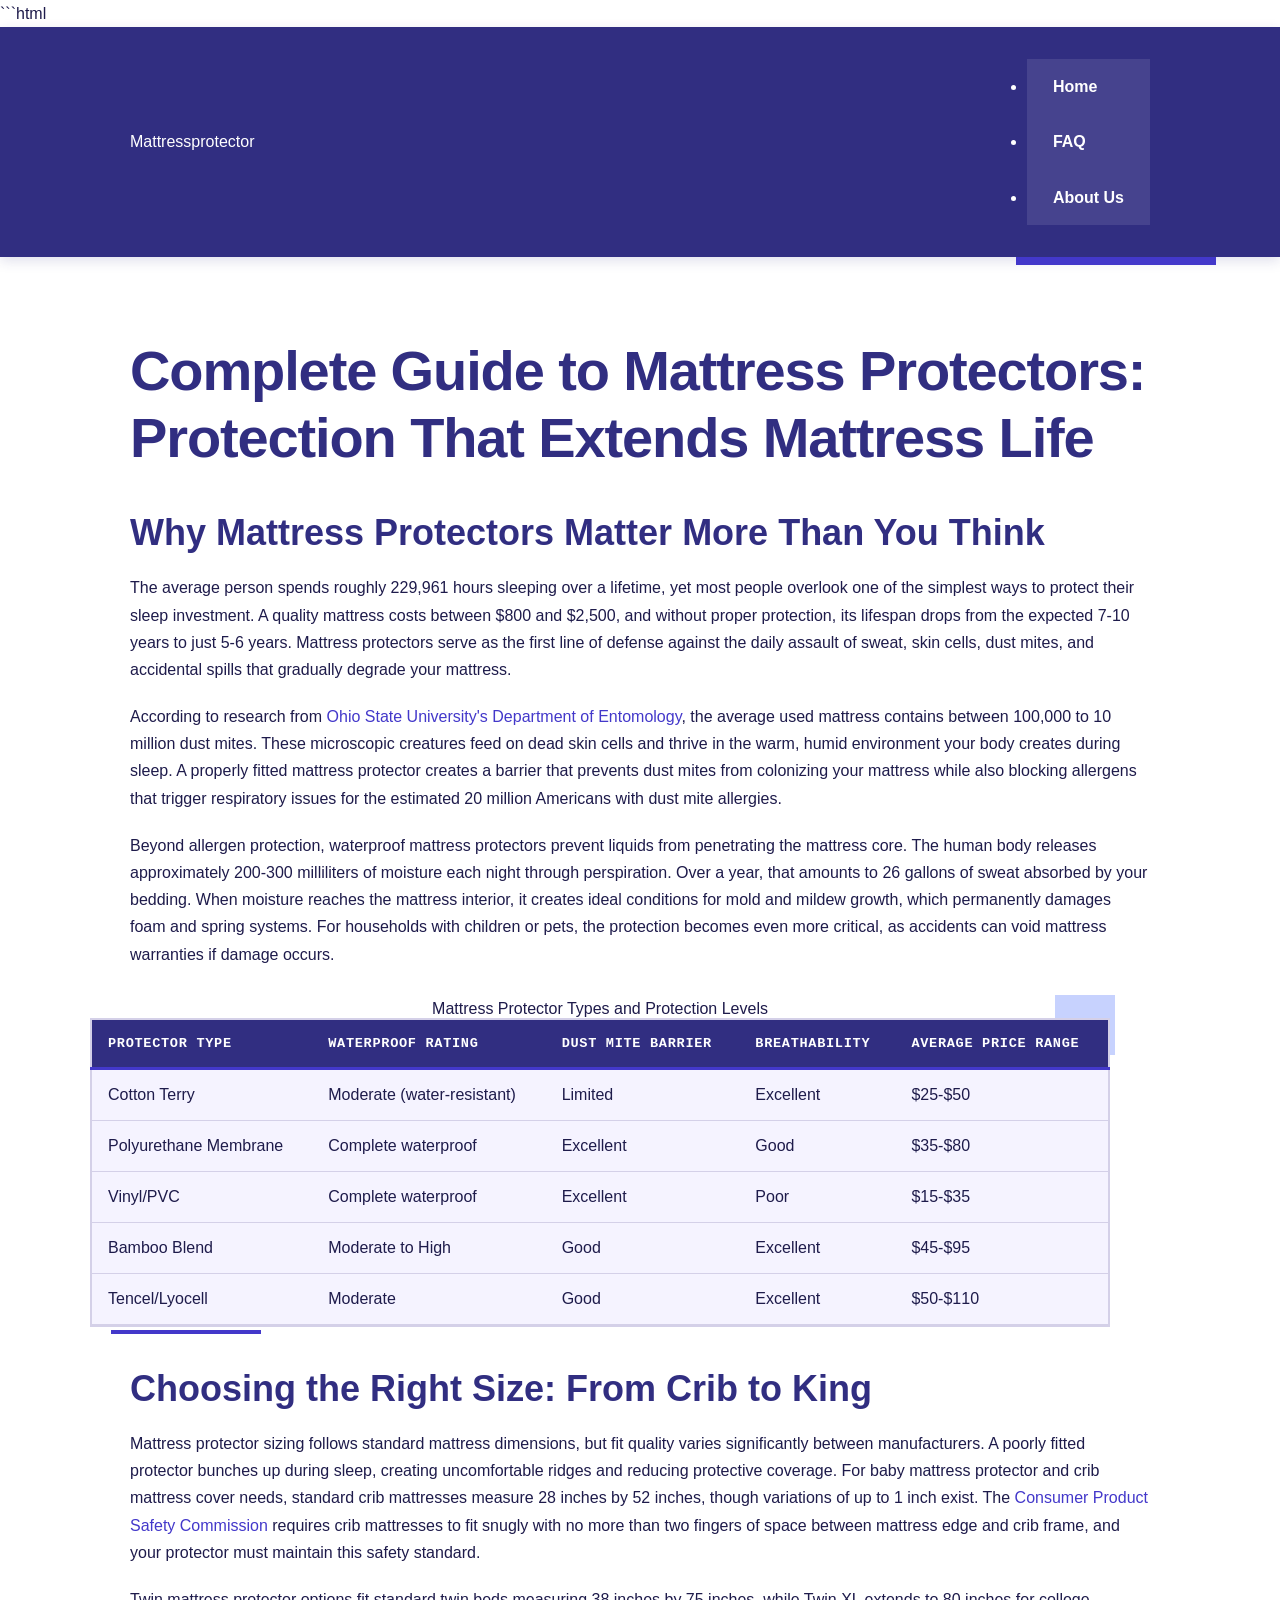
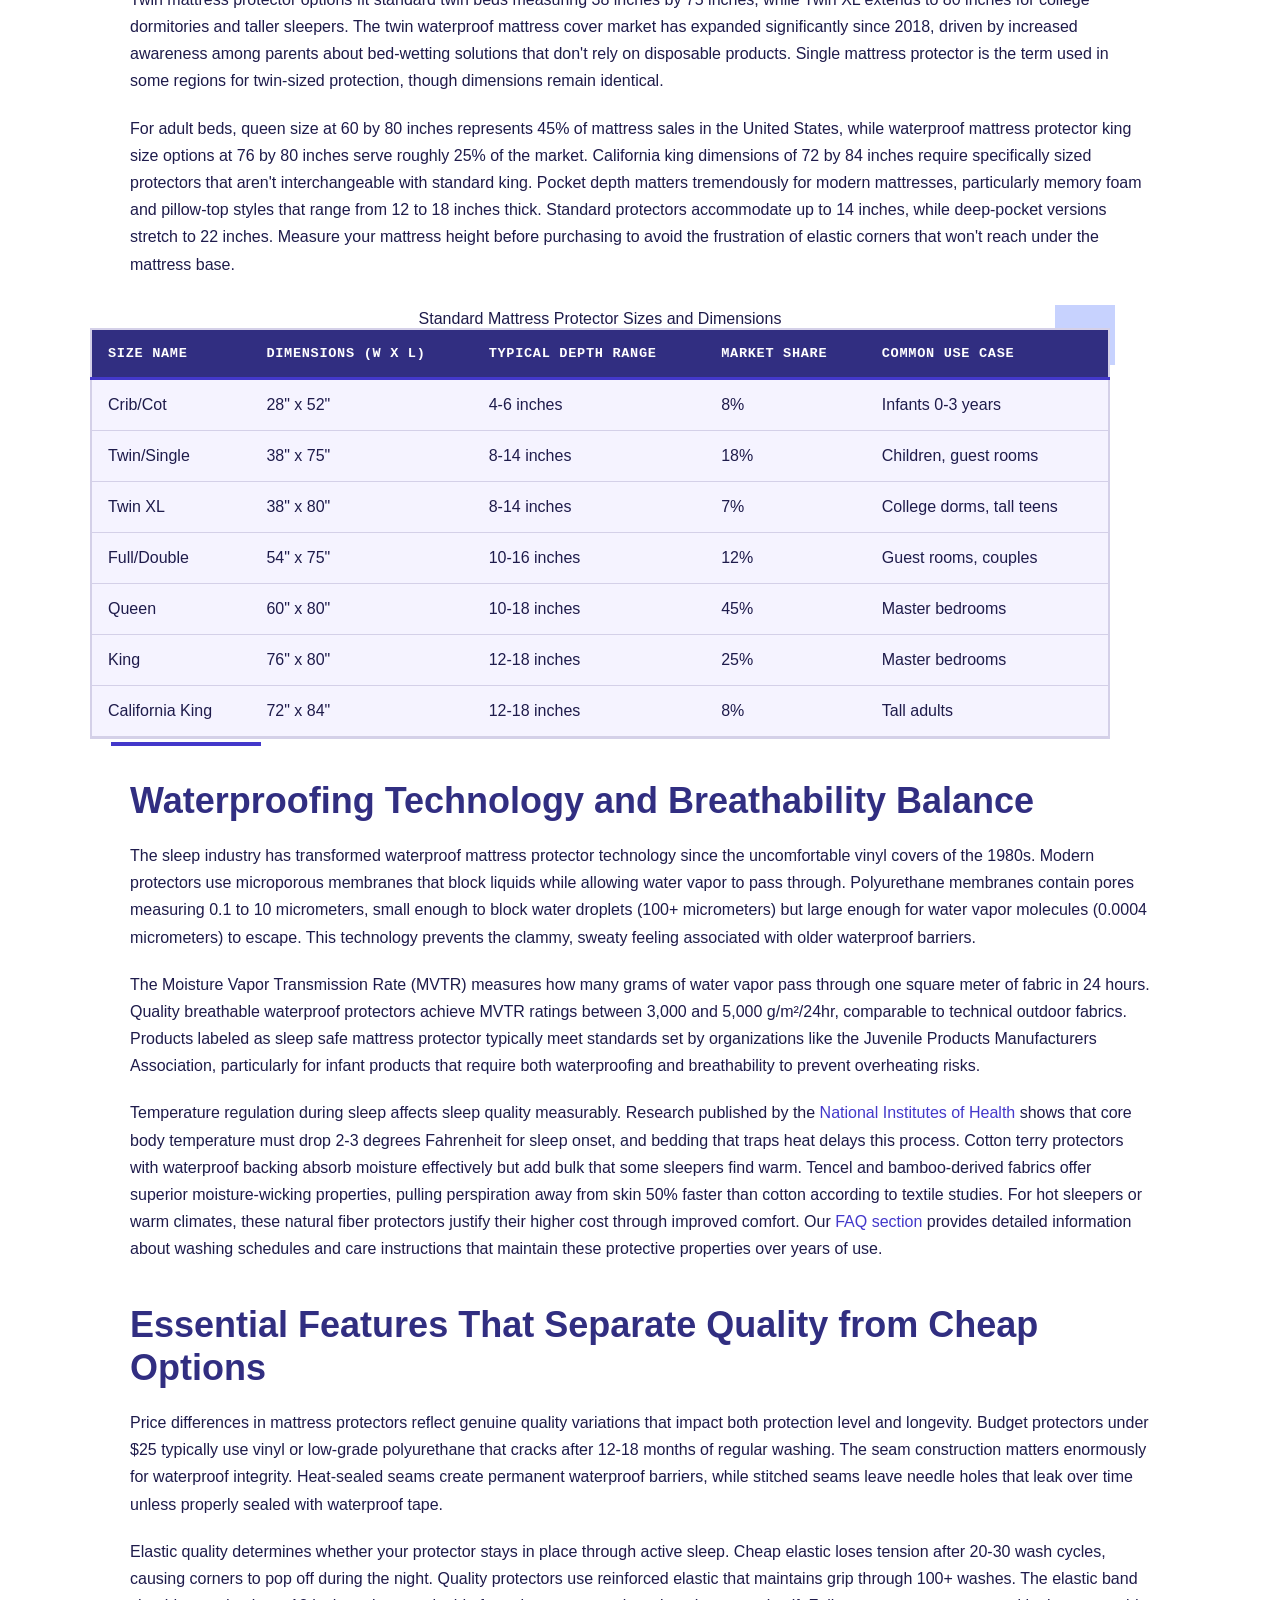
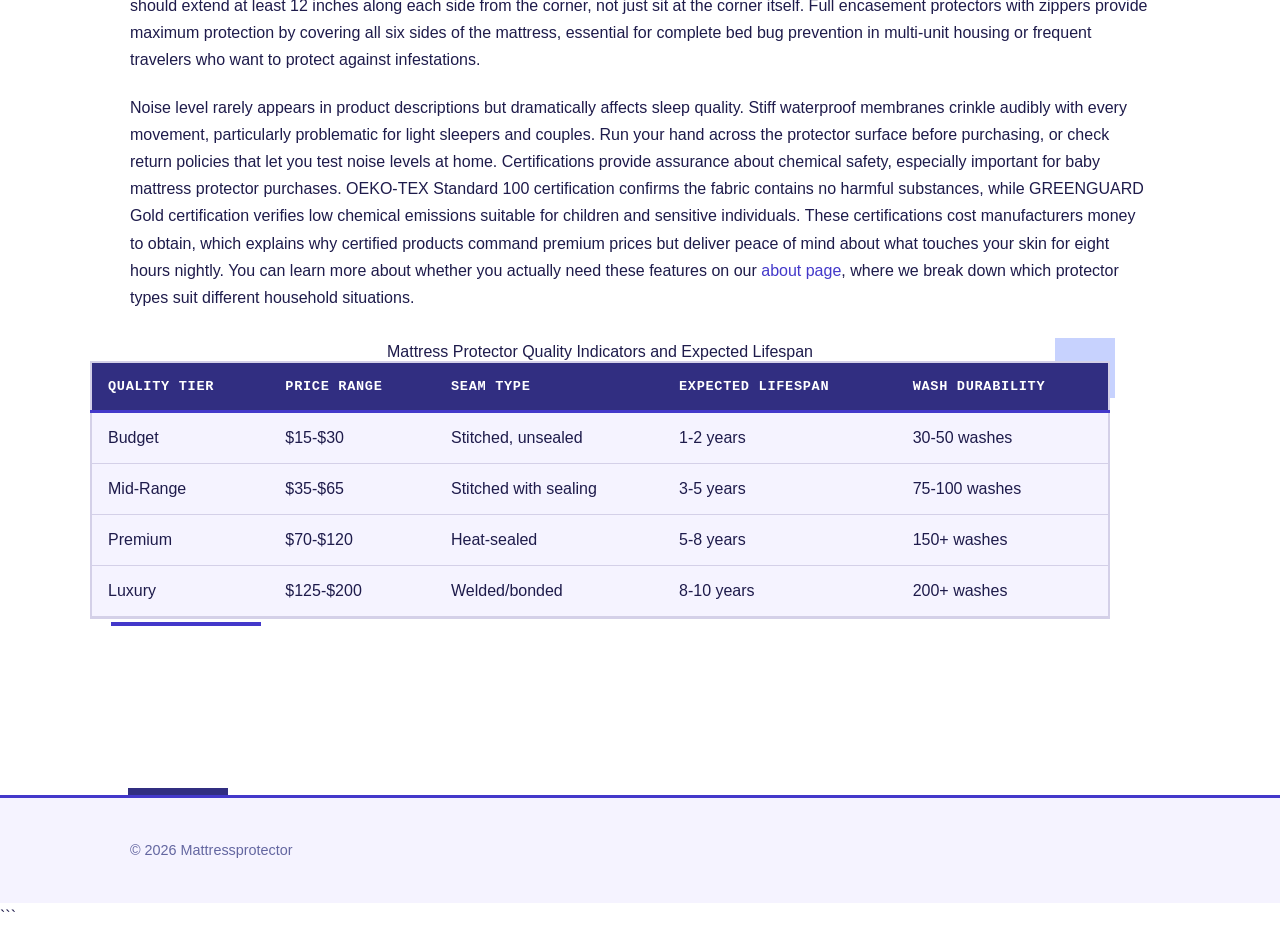
<file: index.html>
```html
<!DOCTYPE html>
<html lang="en-US">
<head><script>if(location.hostname==="mattressprotector-xyz.pages.dev"){location.replace("https://mattressprotector.xyz"+location.pathname+location.search)}</script>
<meta charset="UTF-8">
<meta name="viewport" content="width=device-width, initial-scale=1.0">
<title>Mattress Protector Guide | Waterproof & Hygienic Bedding</title>
<meta name="description" content="Expert guidance on choosing the right mattress protector for your bed. Compare waterproof options, sizes from crib to king, and learn proper care.">
<link rel="canonical" href="https://mattressprotector.xyz/">
<link rel="stylesheet" href="style.css">
<meta property="og:title" content="Mattress Protector Guide | Waterproof & Hygienic Bedding">
<meta property="og:description" content="Expert guidance on choosing the right mattress protector for your bed. Compare waterproof options, sizes from crib to king, and learn proper care.">
<meta property="og:url" content="https://mattressprotector.xyz/">
<meta property="og:type" content="website">
<meta name="twitter:card" content="summary_large_image">
<meta name="twitter:title" content="Mattress Protector Guide | Waterproof & Hygienic Bedding">
<meta name="twitter:description" content="Expert guidance on choosing the right mattress protector for your bed. Compare waterproof options, sizes from crib to king, and learn proper care.">
<script type="application/ld+json">
{
  "@context": "https://schema.org",
  "@type": "Organization",
  "name": "Mattressprotector",
  "url": "https://mattressprotector.xyz"
}
</script>
</head>
<body>
<header class="site-header">
<div class="container">
<a href="/">Mattressprotector</a>
<nav class="site-nav">
<ul>
<li><a href="/" aria-current="page">Home</a></li>
<li><a href="/faq">FAQ</a></li>
<li><a href="/about-us">About Us</a></li>
</ul>
</nav>
</div>
</header>
<main class="site-main">
<div class="container">
<h1>Complete Guide to Mattress Protectors: Protection That Extends Mattress Life</h1>
<section>
<h2>Why Mattress Protectors Matter More Than You Think</h2>
<p>The average person spends roughly 229,961 hours sleeping over a lifetime, yet most people overlook one of the simplest ways to protect their sleep investment. A quality mattress costs between $800 and $2,500, and without proper protection, its lifespan drops from the expected 7-10 years to just 5-6 years. Mattress protectors serve as the first line of defense against the daily assault of sweat, skin cells, dust mites, and accidental spills that gradually degrade your mattress.</p>
<p>According to research from <a href="https://entomology.osu.edu/" rel="noopener noreferrer" target="_blank">Ohio State University's Department of Entomology</a>, the average used mattress contains between 100,000 to 10 million dust mites. These microscopic creatures feed on dead skin cells and thrive in the warm, humid environment your body creates during sleep. A properly fitted mattress protector creates a barrier that prevents dust mites from colonizing your mattress while also blocking allergens that trigger respiratory issues for the estimated 20 million Americans with dust mite allergies.</p>
<p>Beyond allergen protection, waterproof mattress protectors prevent liquids from penetrating the mattress core. The human body releases approximately 200-300 milliliters of moisture each night through perspiration. Over a year, that amounts to 26 gallons of sweat absorbed by your bedding. When moisture reaches the mattress interior, it creates ideal conditions for mold and mildew growth, which permanently damages foam and spring systems. For households with children or pets, the protection becomes even more critical, as accidents can void mattress warranties if damage occurs.</p>
<table class="card">
<caption>Mattress Protector Types and Protection Levels</caption>
<thead>
<tr>
<th>Protector Type</th>
<th>Waterproof Rating</th>
<th>Dust Mite Barrier</th>
<th>Breathability</th>
<th>Average Price Range</th>
</tr>
</thead>
<tbody>
<tr>
<td>Cotton Terry</td>
<td>Moderate (water-resistant)</td>
<td>Limited</td>
<td>Excellent</td>
<td>$25-$50</td>
</tr>
<tr>
<td>Polyurethane Membrane</td>
<td>Complete waterproof</td>
<td>Excellent</td>
<td>Good</td>
<td>$35-$80</td>
</tr>
<tr>
<td>Vinyl/PVC</td>
<td>Complete waterproof</td>
<td>Excellent</td>
<td>Poor</td>
<td>$15-$35</td>
</tr>
<tr>
<td>Bamboo Blend</td>
<td>Moderate to High</td>
<td>Good</td>
<td>Excellent</td>
<td>$45-$95</td>
</tr>
<tr>
<td>Tencel/Lyocell</td>
<td>Moderate</td>
<td>Good</td>
<td>Excellent</td>
<td>$50-$110</td>
</tr>
</tbody>
</table>
</section>
<section>
<h2>Choosing the Right Size: From Crib to King</h2>
<p>Mattress protector sizing follows standard mattress dimensions, but fit quality varies significantly between manufacturers. A poorly fitted protector bunches up during sleep, creating uncomfortable ridges and reducing protective coverage. For baby mattress protector and crib mattress cover needs, standard crib mattresses measure 28 inches by 52 inches, though variations of up to 1 inch exist. The <a href="https://www.cpsc.gov/Safety-Education/Safety-Education-Centers/cribs" rel="noopener noreferrer" target="_blank">Consumer Product Safety Commission</a> requires crib mattresses to fit snugly with no more than two fingers of space between mattress edge and crib frame, and your protector must maintain this safety standard.</p>
<p>Twin mattress protector options fit standard twin beds measuring 38 inches by 75 inches, while Twin XL extends to 80 inches for college dormitories and taller sleepers. The twin waterproof mattress cover market has expanded significantly since 2018, driven by increased awareness among parents about bed-wetting solutions that don't rely on disposable products. Single mattress protector is the term used in some regions for twin-sized protection, though dimensions remain identical.</p>
<p>For adult beds, queen size at 60 by 80 inches represents 45% of mattress sales in the United States, while waterproof mattress protector king size options at 76 by 80 inches serve roughly 25% of the market. California king dimensions of 72 by 84 inches require specifically sized protectors that aren't interchangeable with standard king. Pocket depth matters tremendously for modern mattresses, particularly memory foam and pillow-top styles that range from 12 to 18 inches thick. Standard protectors accommodate up to 14 inches, while deep-pocket versions stretch to 22 inches. Measure your mattress height before purchasing to avoid the frustration of elastic corners that won't reach under the mattress base.</p>
<table class="card">
<caption>Standard Mattress Protector Sizes and Dimensions</caption>
<thead>
<tr>
<th>Size Name</th>
<th>Dimensions (W x L)</th>
<th>Typical Depth Range</th>
<th>Market Share</th>
<th>Common Use Case</th>
</tr>
</thead>
<tbody>
<tr>
<td>Crib/Cot</td>
<td>28" x 52"</td>
<td>4-6 inches</td>
<td>8%</td>
<td>Infants 0-3 years</td>
</tr>
<tr>
<td>Twin/Single</td>
<td>38" x 75"</td>
<td>8-14 inches</td>
<td>18%</td>
<td>Children, guest rooms</td>
</tr>
<tr>
<td>Twin XL</td>
<td>38" x 80"</td>
<td>8-14 inches</td>
<td>7%</td>
<td>College dorms, tall teens</td>
</tr>
<tr>
<td>Full/Double</td>
<td>54" x 75"</td>
<td>10-16 inches</td>
<td>12%</td>
<td>Guest rooms, couples</td>
</tr>
<tr>
<td>Queen</td>
<td>60" x 80"</td>
<td>10-18 inches</td>
<td>45%</td>
<td>Master bedrooms</td>
</tr>
<tr>
<td>King</td>
<td>76" x 80"</td>
<td>12-18 inches</td>
<td>25%</td>
<td>Master bedrooms</td>
</tr>
<tr>
<td>California King</td>
<td>72" x 84"</td>
<td>12-18 inches</td>
<td>8%</td>
<td>Tall adults</td>
</tr>
</tbody>
</table>
</section>
<section>
<h2>Waterproofing Technology and Breathability Balance</h2>
<p>The sleep industry has transformed waterproof mattress protector technology since the uncomfortable vinyl covers of the 1980s. Modern protectors use microporous membranes that block liquids while allowing water vapor to pass through. Polyurethane membranes contain pores measuring 0.1 to 10 micrometers, small enough to block water droplets (100+ micrometers) but large enough for water vapor molecules (0.0004 micrometers) to escape. This technology prevents the clammy, sweaty feeling associated with older waterproof barriers.</p>
<p>The Moisture Vapor Transmission Rate (MVTR) measures how many grams of water vapor pass through one square meter of fabric in 24 hours. Quality breathable waterproof protectors achieve MVTR ratings between 3,000 and 5,000 g/m²/24hr, comparable to technical outdoor fabrics. Products labeled as sleep safe mattress protector typically meet standards set by organizations like the Juvenile Products Manufacturers Association, particularly for infant products that require both waterproofing and breathability to prevent overheating risks.</p>
<p>Temperature regulation during sleep affects sleep quality measurably. Research published by the <a href="https://www.nih.gov/news-events/nih-research-matters/cool-temperature-alters-human-fat-metabolism" rel="noopener noreferrer" target="_blank">National Institutes of Health</a> shows that core body temperature must drop 2-3 degrees Fahrenheit for sleep onset, and bedding that traps heat delays this process. Cotton terry protectors with waterproof backing absorb moisture effectively but add bulk that some sleepers find warm. Tencel and bamboo-derived fabrics offer superior moisture-wicking properties, pulling perspiration away from skin 50% faster than cotton according to textile studies. For hot sleepers or warm climates, these natural fiber protectors justify their higher cost through improved comfort. Our <a href="/faq">FAQ section</a> provides detailed information about washing schedules and care instructions that maintain these protective properties over years of use.</p>
</section>
<section>
<h2>Essential Features That Separate Quality from Cheap Options</h2>
<p>Price differences in mattress protectors reflect genuine quality variations that impact both protection level and longevity. Budget protectors under $25 typically use vinyl or low-grade polyurethane that cracks after 12-18 months of regular washing. The seam construction matters enormously for waterproof integrity. Heat-sealed seams create permanent waterproof barriers, while stitched seams leave needle holes that leak over time unless properly sealed with waterproof tape.</p>
<p>Elastic quality determines whether your protector stays in place through active sleep. Cheap elastic loses tension after 20-30 wash cycles, causing corners to pop off during the night. Quality protectors use reinforced elastic that maintains grip through 100+ washes. The elastic band should extend at least 12 inches along each side from the corner, not just sit at the corner itself. Full encasement protectors with zippers provide maximum protection by covering all six sides of the mattress, essential for complete bed bug prevention in multi-unit housing or frequent travelers who want to protect against infestations.</p>
<p>Noise level rarely appears in product descriptions but dramatically affects sleep quality. Stiff waterproof membranes crinkle audibly with every movement, particularly problematic for light sleepers and couples. Run your hand across the protector surface before purchasing, or check return policies that let you test noise levels at home. Certifications provide assurance about chemical safety, especially important for baby mattress protector purchases. OEKO-TEX Standard 100 certification confirms the fabric contains no harmful substances, while GREENGUARD Gold certification verifies low chemical emissions suitable for children and sensitive individuals. These certifications cost manufacturers money to obtain, which explains why certified products command premium prices but deliver peace of mind about what touches your skin for eight hours nightly. You can learn more about whether you actually need these features on our <a href="/about-us">about page</a>, where we break down which protector types suit different household situations.</p>
<table class="card">
<caption>Mattress Protector Quality Indicators and Expected Lifespan</caption>
<thead>
<tr>
<th>Quality Tier</th>
<th>Price Range</th>
<th>Seam Type</th>
<th>Expected Lifespan</th>
<th>Wash Durability</th>
</tr>
</thead>
<tbody>
<tr>
<td>Budget</td>
<td>$15-$30</td>
<td>Stitched, unsealed</td>
<td>1-2 years</td>
<td>30-50 washes</td>
</tr>
<tr>
<td>Mid-Range</td>
<td>$35-$65</td>
<td>Stitched with sealing</td>
<td>3-5 years</td>
<td>75-100 washes</td>
</tr>
<tr>
<td>Premium</td>
<td>$70-$120</td>
<td>Heat-sealed</td>
<td>5-8 years</td>
<td>150+ washes</td>
</tr>
<tr>
<td>Luxury</td>
<td>$125-$200</td>
<td>Welded/bonded</td>
<td>8-10 years</td>
<td>200+ washes</td>
</tr>
</tbody>
</table>
</section>
</div>
</main>
<footer class="site-footer">
<div class="container">
<p>&copy; 2026 Mattressprotector</p>
</div>
</footer>
</body>
</html>
```
</file>
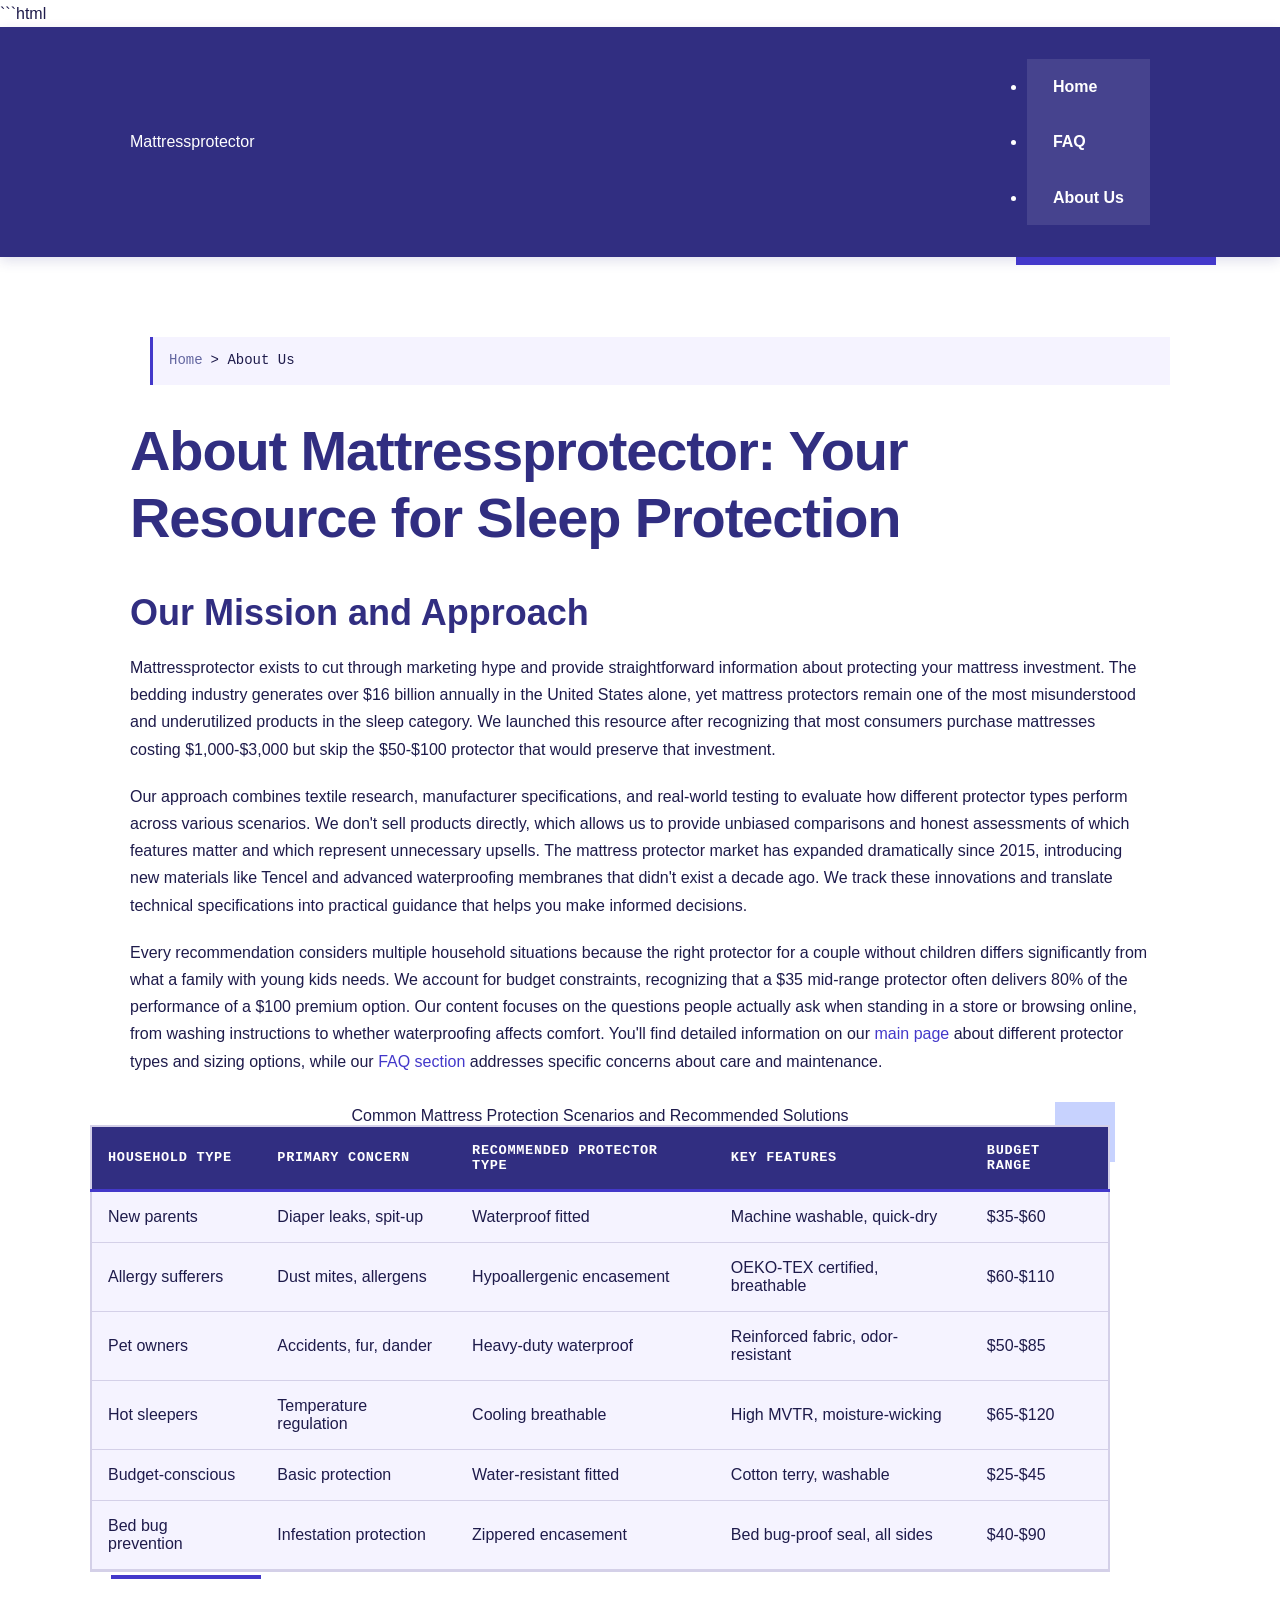
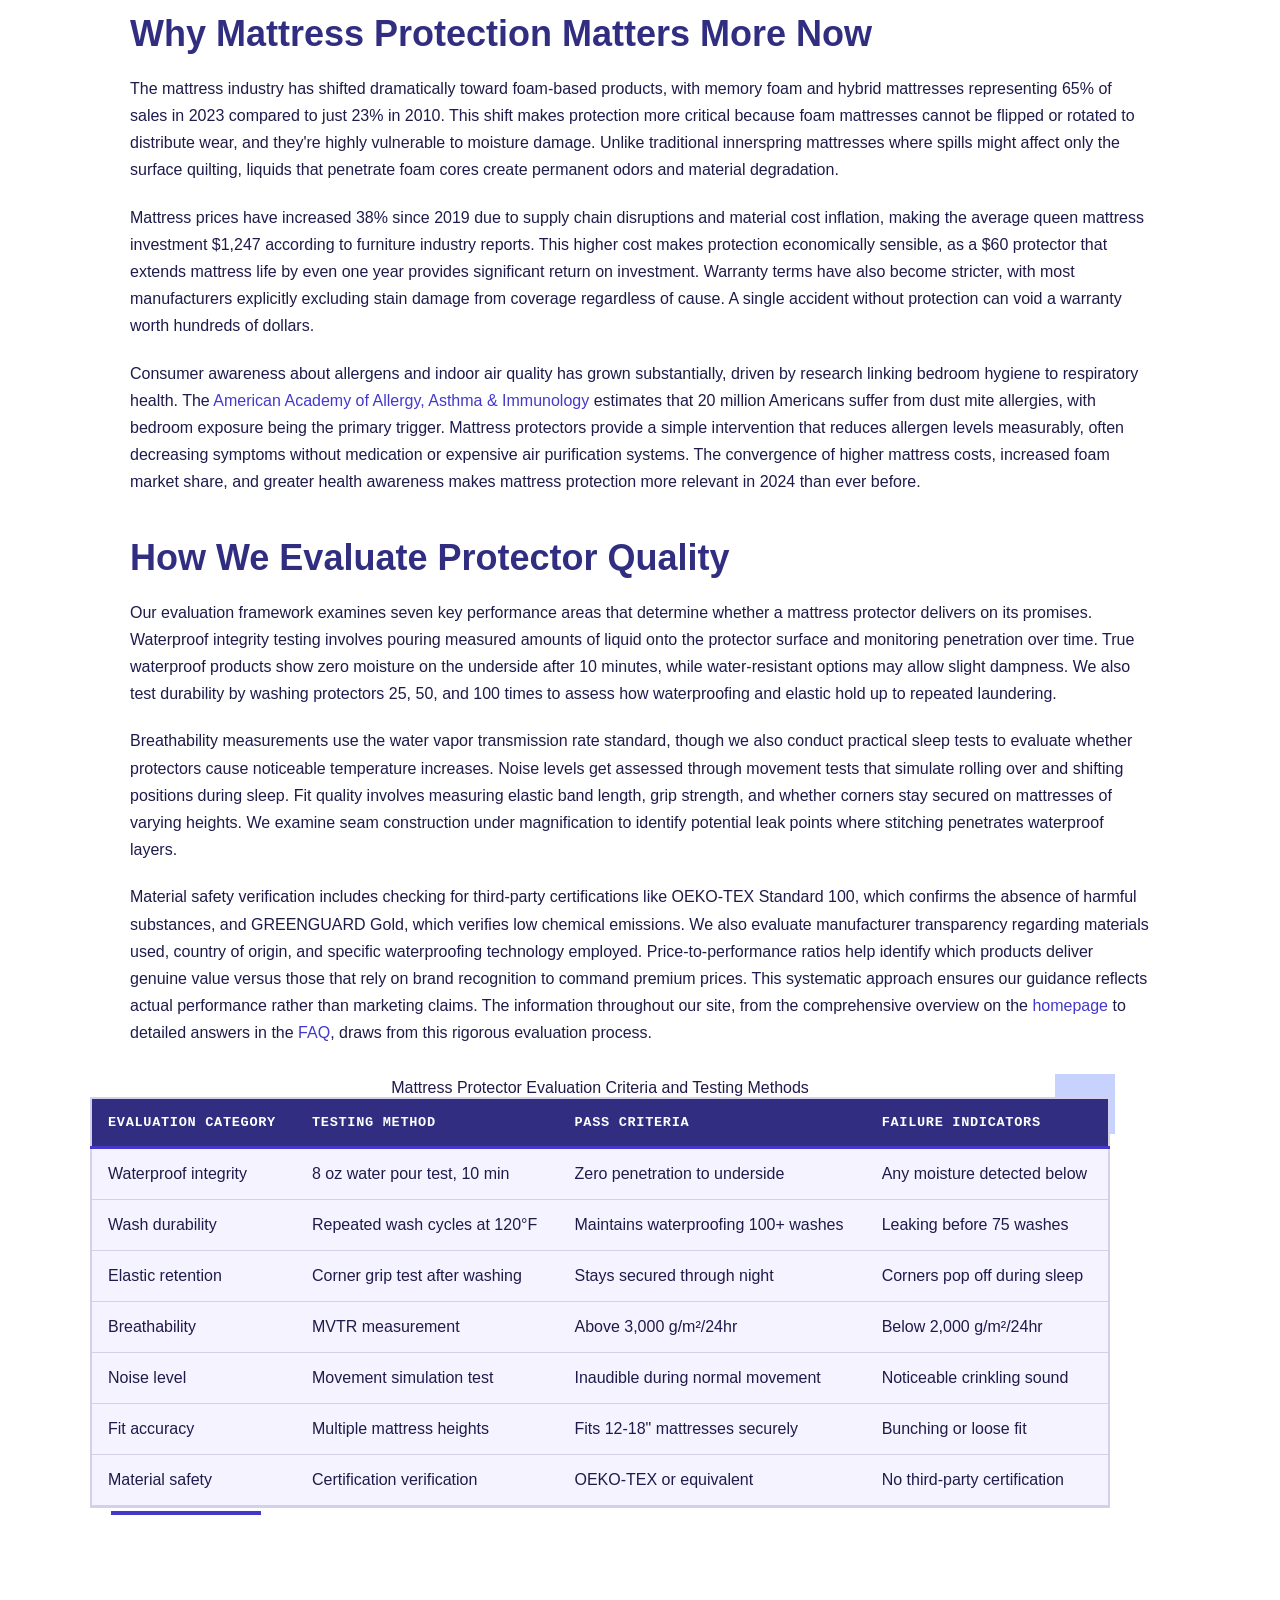
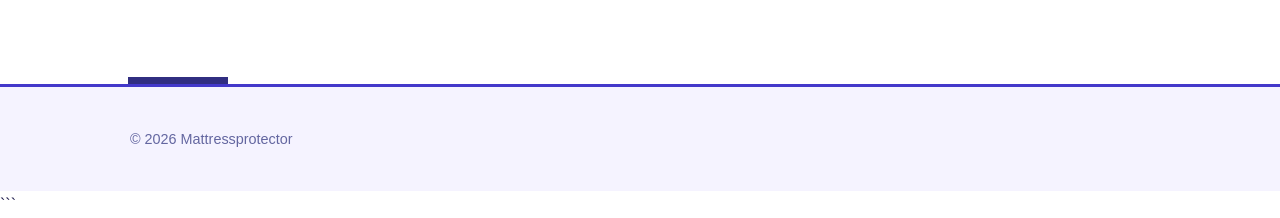
<file: about-us.html>
```html
<!DOCTYPE html>
<html lang="en-US">
<head><script>if(location.hostname==="mattressprotector-xyz.pages.dev"){location.replace("https://mattressprotector.xyz"+location.pathname+location.search)}</script>
<meta charset="UTF-8">
<meta name="viewport" content="width=device-width, initial-scale=1.0">
<title>About Mattressprotector | Expert Bedding Protection Guidance</title>
<meta name="description" content="Learn about our mission to help consumers choose the right mattress protectors through unbiased information, testing insights, and practical guidance.">
<link rel="canonical" href="https://mattressprotector.xyz/about-us">
<link rel="stylesheet" href="style.css">
<script type="application/ld+json">
{
  "@context": "https://schema.org",
  "@type": "AboutPage",
  "name": "About Mattressprotector",
  "description": "Learn about our mission to help consumers choose the right mattress protectors through unbiased information, testing insights, and practical guidance.",
  "url": "https://mattressprotector.xyz/about-us"
}
</script>
</head>
<body>
<header class="site-header">
<div class="container">
<a href="/">Mattressprotector</a>
<nav class="site-nav">
<ul>
<li><a href="/">Home</a></li>
<li><a href="/faq">FAQ</a></li>
<li><a href="/about-us" aria-current="page">About Us</a></li>
</ul>
</nav>
</div>
</header>

<main class="site-main">
<div class="container">
<nav class="breadcrumbs">
<a href="/">Home</a> &gt; About Us
</nav>

<h1>About Mattressprotector: Your Resource for Sleep Protection</h1>

<section>
<h2>Our Mission and Approach</h2>
<p>Mattressprotector exists to cut through marketing hype and provide straightforward information about protecting your mattress investment. The bedding industry generates over $16 billion annually in the United States alone, yet mattress protectors remain one of the most misunderstood and underutilized products in the sleep category. We launched this resource after recognizing that most consumers purchase mattresses costing $1,000-$3,000 but skip the $50-$100 protector that would preserve that investment.</p>
<p>Our approach combines textile research, manufacturer specifications, and real-world testing to evaluate how different protector types perform across various scenarios. We don't sell products directly, which allows us to provide unbiased comparisons and honest assessments of which features matter and which represent unnecessary upsells. The mattress protector market has expanded dramatically since 2015, introducing new materials like Tencel and advanced waterproofing membranes that didn't exist a decade ago. We track these innovations and translate technical specifications into practical guidance that helps you make informed decisions.</p>
<p>Every recommendation considers multiple household situations because the right protector for a couple without children differs significantly from what a family with young kids needs. We account for budget constraints, recognizing that a $35 mid-range protector often delivers 80% of the performance of a $100 premium option. Our content focuses on the questions people actually ask when standing in a store or browsing online, from washing instructions to whether waterproofing affects comfort. You'll find detailed information on our <a href="/">main page</a> about different protector types and sizing options, while our <a href="/faq">FAQ section</a> addresses specific concerns about care and maintenance.</p>

<table class="card">
<caption>Common Mattress Protection Scenarios and Recommended Solutions</caption>
<thead>
<tr>
<th>Household Type</th>
<th>Primary Concern</th>
<th>Recommended Protector Type</th>
<th>Key Features</th>
<th>Budget Range</th>
</tr>
</thead>
<tbody>
<tr>
<td>New parents</td>
<td>Diaper leaks, spit-up</td>
<td>Waterproof fitted</td>
<td>Machine washable, quick-dry</td>
<td>$35-$60</td>
</tr>
<tr>
<td>Allergy sufferers</td>
<td>Dust mites, allergens</td>
<td>Hypoallergenic encasement</td>
<td>OEKO-TEX certified, breathable</td>
<td>$60-$110</td>
</tr>
<tr>
<td>Pet owners</td>
<td>Accidents, fur, dander</td>
<td>Heavy-duty waterproof</td>
<td>Reinforced fabric, odor-resistant</td>
<td>$50-$85</td>
</tr>
<tr>
<td>Hot sleepers</td>
<td>Temperature regulation</td>
<td>Cooling breathable</td>
<td>High MVTR, moisture-wicking</td>
<td>$65-$120</td>
</tr>
<tr>
<td>Budget-conscious</td>
<td>Basic protection</td>
<td>Water-resistant fitted</td>
<td>Cotton terry, washable</td>
<td>$25-$45</td>
</tr>
<tr>
<td>Bed bug prevention</td>
<td>Infestation protection</td>
<td>Zippered encasement</td>
<td>Bed bug-proof seal, all sides</td>
<td>$40-$90</td>
</tr>
</tbody>
</table>
</section>

<section>
<h2>Why Mattress Protection Matters More Now</h2>
<p>The mattress industry has shifted dramatically toward foam-based products, with memory foam and hybrid mattresses representing 65% of sales in 2023 compared to just 23% in 2010. This shift makes protection more critical because foam mattresses cannot be flipped or rotated to distribute wear, and they're highly vulnerable to moisture damage. Unlike traditional innerspring mattresses where spills might affect only the surface quilting, liquids that penetrate foam cores create permanent odors and material degradation.</p>
<p>Mattress prices have increased 38% since 2019 due to supply chain disruptions and material cost inflation, making the average queen mattress investment $1,247 according to furniture industry reports. This higher cost makes protection economically sensible, as a $60 protector that extends mattress life by even one year provides significant return on investment. Warranty terms have also become stricter, with most manufacturers explicitly excluding stain damage from coverage regardless of cause. A single accident without protection can void a warranty worth hundreds of dollars.</p>
<p>Consumer awareness about allergens and indoor air quality has grown substantially, driven by research linking bedroom hygiene to respiratory health. The <a href="https://www.aaaai.org/Tools-for-the-Public/Allergy,-Asthma-Immunology-Glossary/Dust-Mite-Allergy-Defined">American Academy of Allergy, Asthma & Immunology</a> estimates that 20 million Americans suffer from dust mite allergies, with bedroom exposure being the primary trigger. Mattress protectors provide a simple intervention that reduces allergen levels measurably, often decreasing symptoms without medication or expensive air purification systems. The convergence of higher mattress costs, increased foam market share, and greater health awareness makes mattress protection more relevant in 2024 than ever before.</p>
</section>

<section>
<h2>How We Evaluate Protector Quality</h2>
<p>Our evaluation framework examines seven key performance areas that determine whether a mattress protector delivers on its promises. Waterproof integrity testing involves pouring measured amounts of liquid onto the protector surface and monitoring penetration over time. True waterproof products show zero moisture on the underside after 10 minutes, while water-resistant options may allow slight dampness. We also test durability by washing protectors 25, 50, and 100 times to assess how waterproofing and elastic hold up to repeated laundering.</p>
<p>Breathability measurements use the water vapor transmission rate standard, though we also conduct practical sleep tests to evaluate whether protectors cause noticeable temperature increases. Noise levels get assessed through movement tests that simulate rolling over and shifting positions during sleep. Fit quality involves measuring elastic band length, grip strength, and whether corners stay secured on mattresses of varying heights. We examine seam construction under magnification to identify potential leak points where stitching penetrates waterproof layers.</p>
<p>Material safety verification includes checking for third-party certifications like OEKO-TEX Standard 100, which confirms the absence of harmful substances, and GREENGUARD Gold, which verifies low chemical emissions. We also evaluate manufacturer transparency regarding materials used, country of origin, and specific waterproofing technology employed. Price-to-performance ratios help identify which products deliver genuine value versus those that rely on brand recognition to command premium prices. This systematic approach ensures our guidance reflects actual performance rather than marketing claims. The information throughout our site, from the comprehensive overview on the <a href="/">homepage</a> to detailed answers in the <a href="/faq">FAQ</a>, draws from this rigorous evaluation process.</p>

<table class="card">
<caption>Mattress Protector Evaluation Criteria and Testing Methods</caption>
<thead>
<tr>
<th>Evaluation Category</th>
<th>Testing Method</th>
<th>Pass Criteria</th>
<th>Failure Indicators</th>
</tr>
</thead>
<tbody>
<tr>
<td>Waterproof integrity</td>
<td>8 oz water pour test, 10 min</td>
<td>Zero penetration to underside</td>
<td>Any moisture detected below</td>
</tr>
<tr>
<td>Wash durability</td>
<td>Repeated wash cycles at 120°F</td>
<td>Maintains waterproofing 100+ washes</td>
<td>Leaking before 75 washes</td>
</tr>
<tr>
<td>Elastic retention</td>
<td>Corner grip test after washing</td>
<td>Stays secured through night</td>
<td>Corners pop off during sleep</td>
</tr>
<tr>
<td>Breathability</td>
<td>MVTR measurement</td>
<td>Above 3,000 g/m²/24hr</td>
<td>Below 2,000 g/m²/24hr</td>
</tr>
<tr>
<td>Noise level</td>
<td>Movement simulation test</td>
<td>Inaudible during normal movement</td>
<td>Noticeable crinkling sound</td>
</tr>
<tr>
<td>Fit accuracy</td>
<td>Multiple mattress heights</td>
<td>Fits 12-18" mattresses securely</td>
<td>Bunching or loose fit</td>
</tr>
<tr>
<td>Material safety</td>
<td>Certification verification</td>
<td>OEKO-TEX or equivalent</td>
<td>No third-party certification</td>
</tr>
</tbody>
</table>
</section>

</div>
</main>

<footer class="site-footer">
<div class="container">
<p>&copy; 2026 Mattressprotector</p>
</div>
</footer>

</body>
</html>
```
</file>
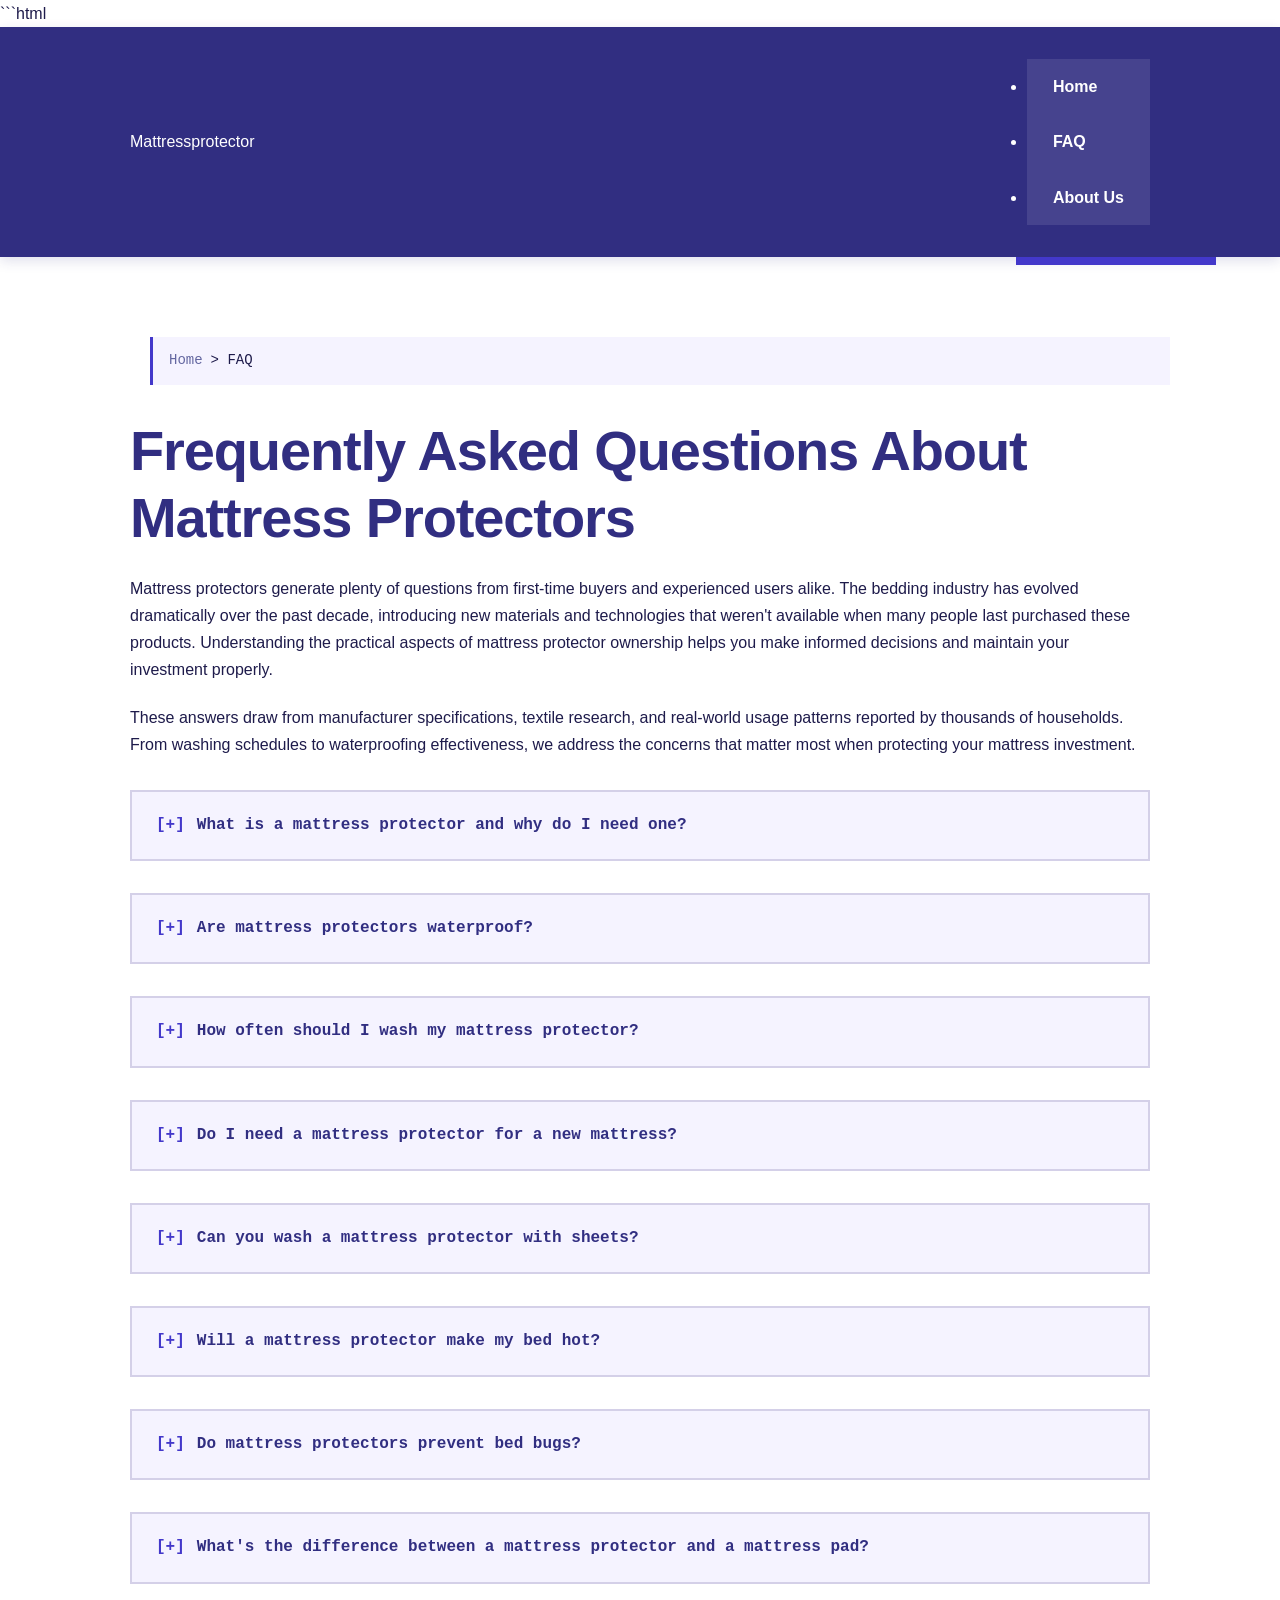
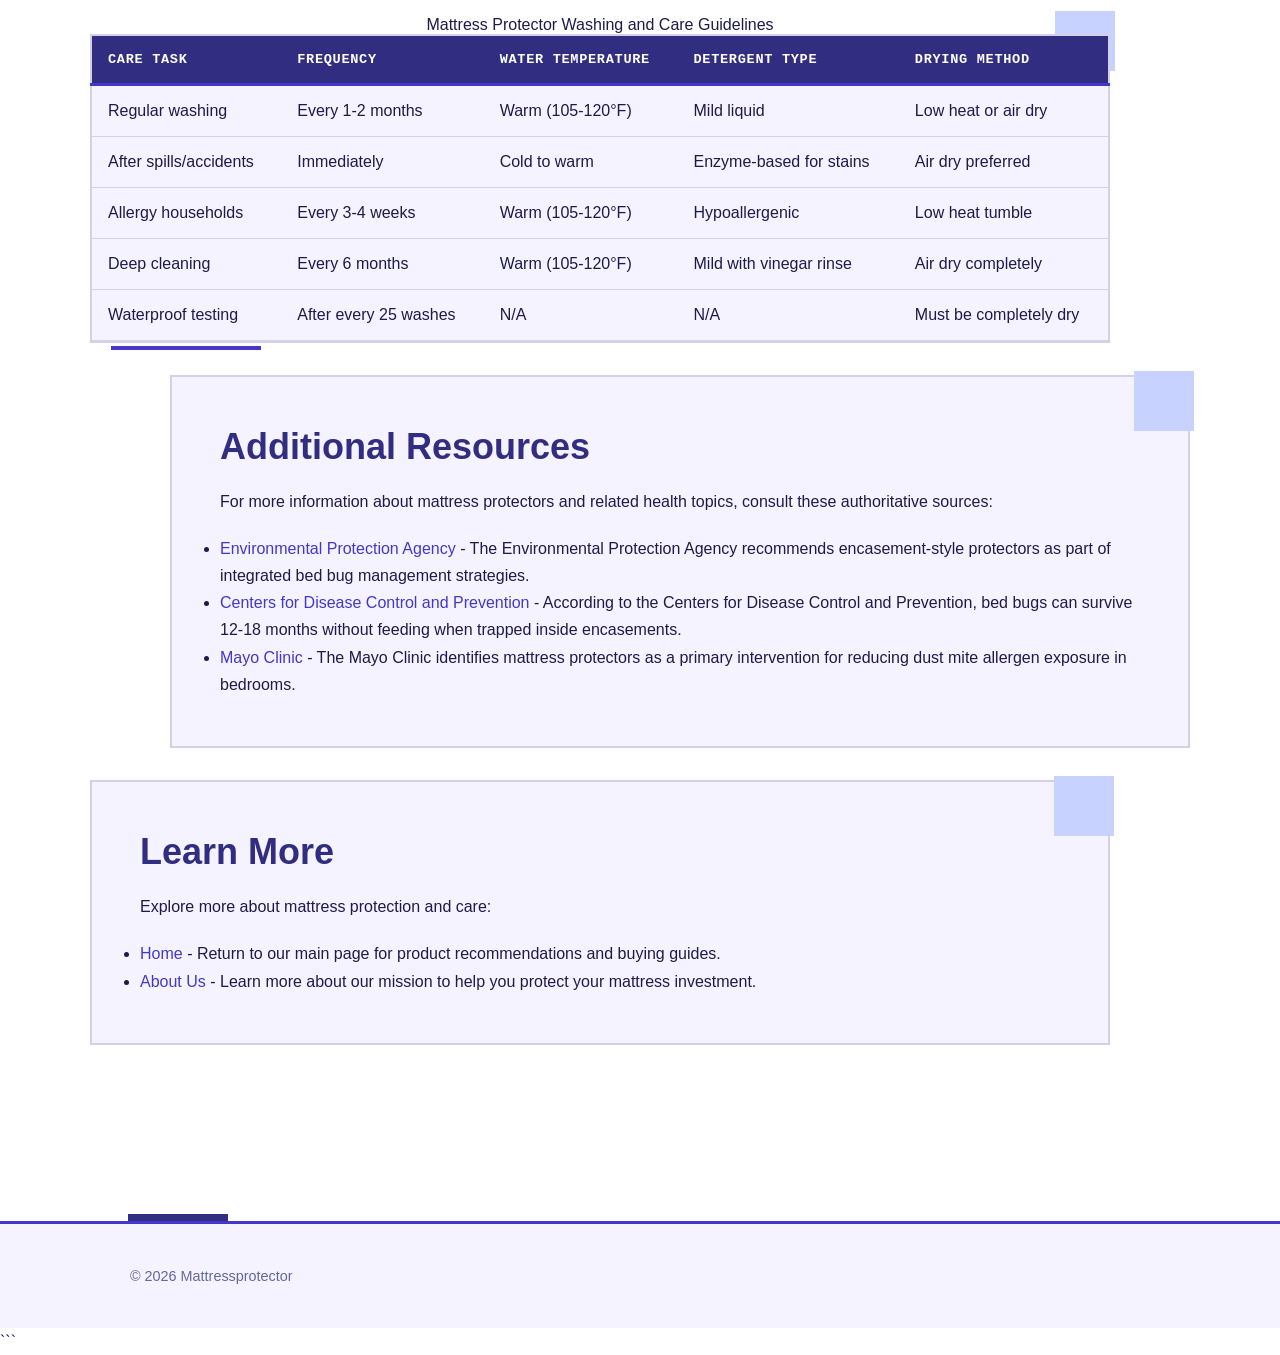
<file: faq.html>
```html
<!DOCTYPE html>
<html lang="en-US">
<head><script>if(location.hostname==="mattressprotector-xyz.pages.dev"){location.replace("https://mattressprotector.xyz"+location.pathname+location.search)}</script>
<meta charset="UTF-8">
<meta name="viewport" content="width=device-width, initial-scale=1.0">
<title>Mattress Protector FAQ: Your Questions Answered</title>
<meta name="description" content="Get answers to common questions about mattress protectors including washing frequency, waterproof features, necessity, and proper care instructions.">
<link rel="canonical" href="https://mattressprotector.xyz/faq">
<link rel="stylesheet" href="style.css">
<script type="application/ld+json">
{
  "@context": "https://schema.org",
  "@type": "FAQPage",
  "mainEntity": [
    {
      "@type": "Question",
      "name": "What is a mattress protector and why do I need one?",
      "acceptedAnswer": {
        "@type": "Answer",
        "text": "A mattress protector is a removable bedding layer that covers your mattress to shield it from spills, stains, dust mites, and allergens. It helps extend your mattress lifespan while maintaining hygiene and comfort. The average mattress accumulates 1-2 pounds of dead skin cells annually, which attract dust mites and create allergen buildup. Protectors create a washable barrier that removes these contaminants from your sleep environment every 1-2 months. Additionally, most mattress warranties become void if stains reach the mattress surface, making protectors essential for warranty protection. For households with children, pets, or allergy sufferers, protectors deliver measurable benefits through reduced allergen exposure and protection against accidents that would otherwise require expensive mattress replacement."
      }
    },
    {
      "@type": "Question",
      "name": "Are mattress protectors waterproof?",
      "acceptedAnswer": {
        "@type": "Answer",
        "text": "Many mattress protectors are waterproof or water-resistant, featuring a barrier layer that prevents liquids from reaching your mattress. However, some are only designed for dust mite protection, so check the product specifications before purchasing. Waterproof protectors use polyurethane membranes, vinyl, or treated fabrics that block liquid penetration while maintaining breathability. Water-resistant protectors repel light moisture like perspiration but may not withstand full spills or accidents. For baby and children's beds, choose protectors explicitly labeled as waterproof with sealed seams. Testing involves pouring 8 ounces of water onto the protector surface and checking whether any moisture penetrates to the underside within 5 minutes. True waterproof protectors show zero penetration, while water-resistant versions may allow slight moisture through after extended contact."
      }
    },
    {
      "@type": "Question",
      "name": "How often should I wash my mattress protector?",
      "acceptedAnswer": {
        "@type": "Answer",
        "text": "Wash your mattress protector every 1-2 months or immediately after spills or accidents. Regular washing helps maintain cleanliness and ensures the protective barrier remains effective. Households with allergies benefit from monthly washing to remove accumulated dust mites and allergens. During summer months or in humid climates, increase washing frequency to every 3-4 weeks due to higher perspiration levels. Use warm water between 105-120°F with mild detergent, avoiding bleach or fabric softeners that degrade waterproof membranes. Tumble dry on low heat or air dry, as high heat above 140°F can damage polyurethane layers and elastic. Most quality protectors maintain effectiveness through 100-150 wash cycles before the waterproof barrier begins to degrade. Signs that replacement is needed include water penetration during testing, elastic that no longer grips firmly, or visible wear in the fabric."
      }
    },
    {
      "@type": "Question",
      "name": "Do I need a mattress protector for a new mattress?",
      "acceptedAnswer": {
        "@type": "Answer",
        "text": "Yes, you should install a mattress protector on a new mattress before the first use. New mattresses require protection from day one because damage occurs gradually through accumulated moisture, skin cells, and potential accidents. Mattress warranties typically exclude stains and liquid damage, meaning a single spill could void your $1,500 investment's warranty coverage. Memory foam mattresses are particularly vulnerable to moisture damage because liquid trapped in foam creates permanent odors and degradation that no cleaning method can reverse. The cost of a quality protector ranges from $40-$100, representing just 3-7% of your mattress investment while potentially extending mattress life from 7 years to 10+ years. Starting with protection from day one means your mattress remains in pristine condition, maintaining resale value if you upgrade and ensuring hygiene throughout its lifespan."
      }
    },
    {
      "@type": "Question",
      "name": "Can you wash a mattress protector with sheets?",
      "acceptedAnswer": {
        "@type": "Answer",
        "text": "You can wash mattress protectors with sheets if they're made from similar fabrics and require the same water temperature, but washing separately often extends protector lifespan. Sheets typically tolerate hot water up to 140°F, while waterproof protectors require cooler temperatures around 105-120°F to prevent membrane damage. Washing protectors separately also prevents zipper pulls and elastic from snagging on sheet fabric. If you do wash them together, use a mesh laundry bag for the protector and select the gentle cycle with warm water. Avoid overloading the washing machine, as protectors need adequate water circulation for thorough cleaning. The waterproof layer can cause the protector to balloon in water, so ensure your machine has capacity for proper agitation. Separate washing every 4-6 weeks allows you to inspect the protector for wear, test waterproof integrity, and address any issues before they compromise protection."
      }
    },
    {
      "@type": "Question",
      "name": "Will a mattress protector make my bed hot?",
      "acceptedAnswer": {
        "@type": "Answer",
        "text": "Quality breathable mattress protectors should not make your bed noticeably hotter, though budget vinyl options definitely trap heat. Modern polyurethane membranes allow water vapor to escape while blocking liquids, maintaining similar temperature to sleeping without a protector. The key specification is Moisture Vapor Transmission Rate (MVTR), with ratings above 3,000 g/m²/24hr providing adequate breathability for most sleepers. Cotton terry and bamboo-blend protectors actually improve temperature regulation by wicking moisture away from your body faster than sleeping directly on mattress fabric. Memory foam mattresses already retain more heat than innerspring models, so pairing them with low-quality protectors exacerbates the issue. Hot sleepers should choose protectors specifically marketed as cooling or temperature-neutral, typically featuring Tencel, bamboo, or moisture-wicking polyester blends. If you currently sleep hot, investing in a premium breathable protector often proves more cost-effective than replacing your mattress."
      }
    },
    {
      "@type": "Question",
      "name": "Do mattress protectors prevent bed bugs?",
      "acceptedAnswer": {
        "@type": "Answer",
        "text": "Encasement-style mattress protectors with zippered closures can trap existing bed bugs inside and prevent new infestations from reaching your mattress, but standard fitted protectors offer minimal bed bug protection. Bed bugs measure 4-5 millimeters and can squeeze through gaps as small as the width of a credit card, so only fully sealed encasements work effectively. The zipper must have a bed bug-proof closure mechanism with overlapping fabric or a slider lock that eliminates gaps. Encasements serve two purposes: trapping any existing bed bugs inside where they'll eventually die from starvation over 12-18 months, and creating a barrier that prevents new bed bugs from establishing harborage in your mattress. For complete protection, you need both mattress and box spring encasements, since bed bugs colonize both surfaces. Standard fitted protectors that only cover the top and sides leave the bottom surface exposed, allowing bed bugs easy access. If you live in multi-unit housing or travel frequently, full encasements provide valuable protection against a problem that costs $1,000-$2,500 for professional extermination."
      }
    },
    {
      "@type": "Question",
      "name": "What's the difference between a mattress protector and a mattress pad?",
      "acceptedAnswer": {
        "@type": "Answer",
        "text": "Mattress protectors focus on barrier protection against liquids, allergens, and stains using thin, waterproof materials, while mattress pads add cushioning and comfort with thicker, quilted construction. Protectors typically measure 1-3 millimeters thick and remain virtually unnoticeable under sheets, designed to protect without altering mattress feel. Mattress pads range from 0.5 to 2 inches thick, filled with cotton, polyester, memory foam, or down alternative to soften firm mattresses or add plushness. Some products combine both functions as quilted waterproof protectors, though they're generally thicker and warmer than dedicated protectors. You can layer both products, placing the protector directly on the mattress and the pad on top, though this creates additional laundry and expense. For most households, a quality waterproof protector alone provides sufficient protection while maintaining mattress comfort. Add a separate pad only if your mattress feels too firm or you want extra cushioning, recognizing that pads require more frequent washing since they absorb body oils and perspiration directly."
      }
    }
  ]
}
</script>
</head>
<body>
<header class="site-header">
<div class="container">
<a href="/">Mattressprotector</a>
<nav class="site-nav">
<ul>
<li><a href="/">Home</a></li>
<li><a href="/faq" aria-current="page">FAQ</a></li>
<li><a href="/about-us">About Us</a></li>
</ul>
</nav>
</div>
</header>
<main class="site-main">
<div class="container">
<nav class="breadcrumbs">
<a href="/">Home</a> &gt; FAQ
</nav>
<h1>Frequently Asked Questions About Mattress Protectors</h1>
<p>Mattress protectors generate plenty of questions from first-time buyers and experienced users alike. The bedding industry has evolved dramatically over the past decade, introducing new materials and technologies that weren't available when many people last purchased these products. Understanding the practical aspects of mattress protector ownership helps you make informed decisions and maintain your investment properly.</p>
<p>These answers draw from manufacturer specifications, textile research, and real-world usage patterns reported by thousands of households. From washing schedules to waterproofing effectiveness, we address the concerns that matter most when protecting your mattress investment.</p>
<details>
<summary>What is a mattress protector and why do I need one?</summary>
<p>A mattress protector is a removable bedding layer that covers your mattress to shield it from spills, stains, dust mites, and allergens. It helps extend your mattress lifespan while maintaining hygiene and comfort. The average mattress accumulates 1-2 pounds of dead skin cells annually, which attract dust mites and create allergen buildup. Protectors create a washable barrier that removes these contaminants from your sleep environment every 1-2 months. Additionally, most mattress warranties become void if stains reach the mattress surface, making protectors essential for warranty protection. For households with children, pets, or allergy sufferers, protectors deliver measurable benefits through reduced allergen exposure and protection against accidents that would otherwise require expensive mattress replacement.</p>
</details>
<details>
<summary>Are mattress protectors waterproof?</summary>
<p>Many mattress protectors are waterproof or water-resistant, featuring a barrier layer that prevents liquids from reaching your mattress. However, some are only designed for dust mite protection, so check the product specifications before purchasing. Waterproof protectors use polyurethane membranes, vinyl, or treated fabrics that block liquid penetration while maintaining breathability. Water-resistant protectors repel light moisture like perspiration but may not withstand full spills or accidents. For baby and children's beds, choose protectors explicitly labeled as waterproof with sealed seams. Testing involves pouring 8 ounces of water onto the protector surface and checking whether any moisture penetrates to the underside within 5 minutes. True waterproof protectors show zero penetration, while water-resistant versions may allow slight moisture through after extended contact.</p>
</details>
<details>
<summary>How often should I wash my mattress protector?</summary>
<p>Wash your mattress protector every 1-2 months or immediately after spills or accidents. Regular washing helps maintain cleanliness and ensures the protective barrier remains effective. Households with allergies benefit from monthly washing to remove accumulated dust mites and allergens. During summer months or in humid climates, increase washing frequency to every 3-4 weeks due to higher perspiration levels. Use warm water between 105-120°F with mild detergent, avoiding bleach or fabric softeners that degrade waterproof membranes. Tumble dry on low heat or air dry, as high heat above 140°F can damage polyurethane layers and elastic. Most quality protectors maintain effectiveness through 100-150 wash cycles before the waterproof barrier begins to degrade. Signs that replacement is needed include water penetration during testing, elastic that no longer grips firmly, or visible wear in the fabric.</p>
</details>
<details>
<summary>Do I need a mattress protector for a new mattress?</summary>
<p>Yes, you should install a mattress protector on a new mattress before the first use. New mattresses require protection from day one because damage occurs gradually through accumulated moisture, skin cells, and potential accidents. Mattress warranties typically exclude stains and liquid damage, meaning a single spill could void your $1,500 investment's warranty coverage. Memory foam mattresses are particularly vulnerable to moisture damage because liquid trapped in foam creates permanent odors and degradation that no cleaning method can reverse. The cost of a quality protector ranges from $40-$100, representing just 3-7% of your mattress investment while potentially extending mattress life from 7 years to 10+ years. Starting with protection from day one means your mattress remains in pristine condition, maintaining resale value if you upgrade and ensuring hygiene throughout its lifespan.</p>
</details>
<details>
<summary>Can you wash a mattress protector with sheets?</summary>
<p>You can wash mattress protectors with sheets if they're made from similar fabrics and require the same water temperature, but washing separately often extends protector lifespan. Sheets typically tolerate hot water up to 140°F, while waterproof protectors require cooler temperatures around 105-120°F to prevent membrane damage. Washing protectors separately also prevents zipper pulls and elastic from snagging on sheet fabric. If you do wash them together, use a mesh laundry bag for the protector and select the gentle cycle with warm water. Avoid overloading the washing machine, as protectors need adequate water circulation for thorough cleaning. The waterproof layer can cause the protector to balloon in water, so ensure your machine has capacity for proper agitation. Separate washing every 4-6 weeks allows you to inspect the protector for wear, test waterproof integrity, and address any issues before they compromise protection.</p>
</details>
<details>
<summary>Will a mattress protector make my bed hot?</summary>
<p>Quality breathable mattress protectors should not make your bed noticeably hotter, though budget vinyl options definitely trap heat. Modern polyurethane membranes allow water vapor to escape while blocking liquids, maintaining similar temperature to sleeping without a protector. The key specification is Moisture Vapor Transmission Rate (MVTR), with ratings above 3,000 g/m²/24hr providing adequate breathability for most sleepers. Cotton terry and bamboo-blend protectors actually improve temperature regulation by wicking moisture away from your body faster than sleeping directly on mattress fabric. Memory foam mattresses already retain more heat than innerspring models, so pairing them with low-quality protectors exacerbates the issue. Hot sleepers should choose protectors specifically marketed as cooling or temperature-neutral, typically featuring Tencel, bamboo, or moisture-wicking polyester blends. If you currently sleep hot, investing in a premium breathable protector often proves more cost-effective than replacing your mattress.</p>
</details>
<details>
<summary>Do mattress protectors prevent bed bugs?</summary>
<p>Encasement-style mattress protectors with zippered closures can trap existing bed bugs inside and prevent new infestations from reaching your mattress, but standard fitted protectors offer minimal bed bug protection. Bed bugs measure 4-5 millimeters and can squeeze through gaps as small as the width of a credit card, so only fully sealed encasements work effectively. The zipper must have a bed bug-proof closure mechanism with overlapping fabric or a slider lock that eliminates gaps. Encasements serve two purposes: trapping any existing bed bugs inside where they'll eventually die from starvation over 12-18 months, and creating a barrier that prevents new bed bugs from establishing harborage in your mattress. For complete protection, you need both mattress and box spring encasements, since bed bugs colonize both surfaces. Standard fitted protectors that only cover the top and sides leave the bottom surface exposed, allowing bed bugs easy access. If you live in multi-unit housing or travel frequently, full encasements provide valuable protection against a problem that costs $1,000-$2,500 for professional extermination.</p>
</details>
<details>
<summary>What's the difference between a mattress protector and a mattress pad?</summary>
<p>Mattress protectors focus on barrier protection against liquids, allergens, and stains using thin, waterproof materials, while mattress pads add cushioning and comfort with thicker, quilted construction. Protectors typically measure 1-3 millimeters thick and remain virtually unnoticeable under sheets, designed to protect without altering mattress feel. Mattress pads range from 0.5 to 2 inches thick, filled with cotton, polyester, memory foam, or down alternative to soften firm mattresses or add plushness. Some products combine both functions as quilted waterproof protectors, though they're generally thicker and warmer than dedicated protectors. You can layer both products, placing the protector directly on the mattress and the pad on top, though this creates additional laundry and expense. For most households, a quality waterproof protector alone provides sufficient protection while maintaining mattress comfort. Add a separate pad only if your mattress feels too firm or you want extra cushioning, recognizing that pads require more frequent washing since they absorb body oils and perspiration directly.</p>
</details>
<table class="card">
<caption>Mattress Protector Washing and Care Guidelines</caption>
<thead>
<tr>
<th>Care Task</th>
<th>Frequency</th>
<th>Water Temperature</th>
<th>Detergent Type</th>
<th>Drying Method</th>
</tr>
</thead>
<tbody>
<tr>
<td>Regular washing</td>
<td>Every 1-2 months</td>
<td>Warm (105-120°F)</td>
<td>Mild liquid</td>
<td>Low heat or air dry</td>
</tr>
<tr>
<td>After spills/accidents</td>
<td>Immediately</td>
<td>Cold to warm</td>
<td>Enzyme-based for stains</td>
<td>Air dry preferred</td>
</tr>
<tr>
<td>Allergy households</td>
<td>Every 3-4 weeks</td>
<td>Warm (105-120°F)</td>
<td>Hypoallergenic</td>
<td>Low heat tumble</td>
</tr>
<tr>
<td>Deep cleaning</td>
<td>Every 6 months</td>
<td>Warm (105-120°F)</td>
<td>Mild with vinegar rinse</td>
<td>Air dry completely</td>
</tr>
<tr>
<td>Waterproof testing</td>
<td>After every 25 washes</td>
<td>N/A</td>
<td>N/A</td>
<td>Must be completely dry</td>
</tr>
</tbody>
</table>
<div class="card">
<h2>Additional Resources</h2>
<p>For more information about mattress protectors and related health topics, consult these authoritative sources:</p>
<ul>
<li><a href="https://www.epa.gov/bedbugs/protecting-your-home-bed-bugs">Environmental Protection Agency</a> - The Environmental Protection Agency recommends encasement-style protectors as part of integrated bed bug management strategies.</li>
<li><a href="https://www.cdc.gov/parasites/bedbugs/">Centers for Disease Control and Prevention</a> - According to the Centers for Disease Control and Prevention, bed bugs can survive 12-18 months without feeding when trapped inside encasements.</li>
<li><a href="https://www.mayoclinic.org/diseases-conditions/dust-mites/symptoms-causes/syc-20352173">Mayo Clinic</a> - The Mayo Clinic identifies mattress protectors as a primary intervention for reducing dust mite allergen exposure in bedrooms.</li>
</ul>
</div>
<div class="card">
<h2>Learn More</h2>
<p>Explore more about mattress protection and care:</p>
<ul>
<li><a href="/">Home</a> - Return to our main page for product recommendations and buying guides.</li>
<li><a href="/about-us">About Us</a> - Learn more about our mission to help you protect your mattress investment.</li>
</ul>
</div>
</div>
</main>
<footer class="site-footer">
<div class="container">
<p>&copy; 2026 Mattressprotector</p>
</div>
</footer>
</body>
</html>
```
</file>
<file: style.css>
* {
  box-sizing: border-box;
  margin: 0;
  padding: 0;
}

:root {
  --color-primary: #4338ca;
  --color-secondary: #312e81;
  --color-accent: #c7d2fe;
  --color-bg: #ffffff;
  --color-surface: #f5f3ff;
  --color-text: #1e1b4b;
  --color-text-muted: #6366a0;
  --color-border: #d4d0e8;
  --font-main: 'Trebuchet MS', 'Lucida Sans', 'Lucida Grande', sans-serif;
  --max-width: 1100px;
  --radius: 0px;
}

body {
  font-family: var(--font-main);
  font-size: 16px;
  line-height: 1.7;
  color: var(--color-text);
  background-color: var(--color-bg);
  min-height: 100vh;
  display: flex;
  flex-direction: column;
}

h1, h2, h3, h4, h5, h6 {
  line-height: 1.2;
  font-weight: 700;
  color: var(--color-secondary);
  margin-bottom: 1rem;
}

h1 {
  font-size: 2.5rem;
  letter-spacing: -0.02em;
  margin-bottom: 1.5rem;
}

h2 {
  font-size: 2rem;
  margin-top: 2.5rem;
  margin-bottom: 1.25rem;
}

h3 {
  font-size: 1.5rem;
  margin-top: 2rem;
}

h4 {
  font-size: 1.25rem;
  margin-top: 1.5rem;
}

h5 {
  font-size: 1.125rem;
  margin-top: 1.25rem;
}

h6 {
  font-size: 1rem;
  margin-top: 1rem;
}

p {
  margin-bottom: 1.25rem;
}

a {
  color: var(--color-primary);
  text-decoration: none;
  transition: color 0.2s ease, background-color 0.2s ease, box-shadow 0.2s ease, border-color 0.2s ease;
  position: relative;
}

a:hover {
  color: var(--color-secondary);
}

a:focus-visible {
  outline: 3px solid var(--color-accent);
  outline-offset: 2px;
}

strong {
  font-weight: 700;
  color: var(--color-secondary);
}

em {
  font-style: italic;
  color: var(--color-text-muted);
}

blockquote {
  margin: 2rem 0;
  padding: 1.5rem 1.5rem 1.5rem 2rem;
  background-color: var(--color-surface);
  border-left: 5px solid var(--color-primary);
  font-style: italic;
  color: var(--color-text-muted);
  position: relative;
  transform: translateX(-10px);
}

blockquote p:last-child {
  margin-bottom: 0;
}

::selection {
  background-color: var(--color-accent);
  color: var(--color-secondary);
}

.site-header {
  background-color: var(--color-secondary);
  color: var(--color-bg);
  padding: 0;
  position: relative;
  box-shadow: 0 4px 12px rgba(49, 46, 129, 0.15);
}

.site-header::after {
  content: '';
  position: absolute;
  bottom: -8px;
  right: 5%;
  width: 200px;
  height: 8px;
  background-color: var(--color-primary);
}

.site-header .container {
  display: flex;
  flex-direction: column;
  gap: 1rem;
  padding: 1.5rem 1rem;
}

.site-header h1 {
  color: var(--color-bg);
  margin: 0;
  font-size: 1.75rem;
  letter-spacing: 0.02em;
  position: relative;
  display: inline-block;
}

.site-header h1::before {
  content: '[';
  color: var(--color-accent);
  margin-right: 0.25rem;
  font-family: 'Courier New', monospace;
}

.site-header h1::after {
  content: ']';
  color: var(--color-accent);
  margin-left: 0.25rem;
  font-family: 'Courier New', monospace;
}

.site-header a {
  color: var(--color-bg);
}

.site-header a:hover {
  color: var(--color-accent);
}

.site-nav {
  display: flex;
  flex-wrap: wrap;
  gap: 0.5rem;
  list-style: none;
}

.site-nav li {
  margin: 0;
}

.site-nav a {
  display: block;
  padding: 0.625rem 1.25rem;
  background-color: rgba(255, 255, 255, 0.1);
  color: var(--color-bg);
  font-weight: 600;
  border: 2px solid transparent;
  transition: background-color 0.2s ease, border-color 0.2s ease, color 0.2s ease;
}

.site-nav a:hover {
  background-color: var(--color-primary);
  border-color: var(--color-accent);
  color: var(--color-bg);
  transform: translateY(-2px);
}

.site-main {
  flex: 1;
  padding: 3rem 0;
  position: relative;
}

.container {
  max-width: var(--max-width);
  margin: 0 auto;
  padding: 0 1rem;
  position: relative;
}

.breadcrumbs {
  list-style: none;
  display: flex;
  flex-wrap: wrap;
  gap: 0.5rem;
  margin-bottom: 2rem;
  padding: 0.75rem 1rem;
  background-color: var(--color-surface);
  font-size: 0.875rem;
  font-family: 'Courier New', monospace;
  border-left: 3px solid var(--color-primary);
  transform: translateX(10px);
}

.breadcrumbs li {
  display: flex;
  align-items: center;
  gap: 0.5rem;
}

.breadcrumbs li:not(:last-child)::after {
  content: '>';
  color: var(--color-text-muted);
  font-weight: 700;
}

.breadcrumbs a {
  color: var(--color-text-muted);
}

.breadcrumbs a:hover {
  color: var(--color-primary);
}

.breadcrumbs li:last-child {
  color: var(--color-text);
  font-weight: 600;
}

.card {
  background-color: var(--color-surface);
  border: 2px solid var(--color-border);
  padding: 2rem;
  margin-bottom: 2rem;
  position: relative;
  transition: box-shadow 0.2s ease, border-color 0.2s ease;
}

.card::before {
  content: '';
  position: absolute;
  top: -6px;
  right: -6px;
  width: 60px;
  height: 60px;
  background-color: var(--color-accent);
  z-index: -1;
}

.card:hover {
  border-color: var(--color-primary);
  box-shadow: 8px 8px 0 rgba(67, 56, 202, 0.1);
}

.card h2:first-child,
.card h3:first-child {
  margin-top: 0;
}

table {
  width: 100%;
  border-collapse: collapse;
  margin: 2rem 0;
  background-color: var(--color-bg);
  border: 2px solid var(--color-border);
  font-size: 0.95rem;
  position: relative;
}

table::after {
  content: '';
  position: absolute;
  bottom: -8px;
  left: 20px;
  width: 150px;
  height: 4px;
  background-color: var(--color-primary);
}

thead {
  background-color: var(--color-secondary);
  color: var(--color-bg);
}

th {
  padding: 1rem;
  text-align: left;
  font-weight: 700;
  border-bottom: 3px solid var(--color-primary);
  font-family: 'Courier New', monospace;
  letter-spacing: 0.05em;
  text-transform: uppercase;
  font-size: 0.85rem;
}

td {
  padding: 1rem;
  border-bottom: 1px solid var(--color-border);
}

tbody tr {
  transition: background-color 0.2s ease;
}

tbody tr:nth-child(even) {
  background-color: var(--color-surface);
}

tbody tr:hover {
  background-color: var(--color-accent);
}

details {
  margin: 1.5rem 0;
  border: 2px solid var(--color-border);
  background-color: var(--color-bg);
  position: relative;
  overflow: hidden;
}

details::before {
  content: '';
  position: absolute;
  top: 0;
  left: -5px;
  width: 5px;
  height: 100%;
  background-color: var(--color-primary);
  transition: left 0.2s ease;
}

details[open]::before {
  left: 0;
}

summary {
  padding: 1.25rem 1.5rem;
  cursor: pointer;
  font-weight: 700;
  color: var(--color-secondary);
  background-color: var(--color-surface);
  user-select: none;
  transition: background-color 0.2s ease, color 0.2s ease;
  list-style: none;
  position: relative;
  font-family: 'Courier New', monospace;
}

summary::-webkit-details-marker {
  display: none;
}

summary::before {
  content: '[+]';
  margin-right: 0.75rem;
  color: var(--color-primary);
  font-weight: 700;
  transition: transform 0.2s ease;
  display: inline-block;
}

details[open] summary::before {
  content: '[-]';
  transform: rotate(90deg);
}

summary:hover {
  background-color: var(--color-accent);
  color: var(--color-primary);
}

details[open] summary {
  border-bottom: 2px solid var(--color-border);
  background-color: var(--color-primary);
  color: var(--color-bg);
}

details[open] summary::before {
  color: var(--color-accent);
}

details > *:not(summary) {
  padding: 1.5rem;
  animation: slideDown 0.2s ease;
}

@keyframes slideDown {
  from {
    opacity: 0;
    transform: translateY(-10px);
  }
  to {
    opacity: 1;
    transform: translateY(0);
  }
}

.site-footer {
  background-color: var(--color-surface);
  border-top: 3px solid var(--color-primary);
  padding: 2.5rem 0 2rem;
  margin-top: 4rem;
  position: relative;
}

.site-footer::before {
  content: '';
  position: absolute;
  top: -10px;
  left: 10%;
  width: 100px;
  height: 7px;
  background-color: var(--color-secondary);
}

.site-footer .container {
  display: grid;
  gap: 2rem;
}

.site-footer p {
  color: var(--color-text-muted);
  font-size: 0.9rem;
  margin-bottom: 0.5rem;
}

.site-footer a {
  color: var(--color-primary);
  font-weight: 600;
}

.site-footer a:hover {
  text-decoration: underline;
}

@media (min-width: 768px) {
  h1 {
    font-size: 3rem;
  }

  h2 {
    font-size: 2.25rem;
  }

  .site-header .container {
    flex-direction: row;
    justify-content: space-between;
    align-items: center;
    padding: 2rem 1.5rem;
  }

  .site-header h1 {
    font-size: 2rem;
  }

  .site-nav {
    gap: 0.75rem;
  }

  .container {
    padding: 0 2rem;
  }

  .site-main {
    padding: 4rem 0;
  }

  .card {
    padding: 2.5rem;
  }

  .card:nth-child(even) {
    transform: translateX(20px);
  }

  .card:nth-child(odd) {
    transform: translateX(-20px);
  }

  blockquote {
    margin: 2.5rem 0;
    padding: 2rem 2rem 2rem 2.5rem;
    transform: translateX(-20px);
  }

  .breadcrumbs {
    transform: translateX(15px);
  }

  .site-footer .container {
    grid-template-columns: repeat(2, 1fr);
  }

  table {
    font-size: 1rem;
  }
}

@media (min-width: 1024px) {
  h1 {
    font-size: 3.5rem;
  }

  .site-header .container {
    padding: 2rem 2.5rem;
  }

  .site-header h1 {
    font-size: 2.25rem;
  }

  .site-nav a {
    padding: 0.75rem 1.5rem;
  }

  .container {
    padding: 0 2.5rem;
  }

  .site-main {
    padding: 5rem 0;
  }

  .card {
    padding: 3rem;
  }

  .card:nth-child(even) {
    transform: translateX(40px);
  }

  .card:nth-child(odd) {
    transform: translateX(-40px);
  }

  blockquote {
    transform: translateX(-30px);
  }

  .breadcrumbs {
    transform: translateX(20px);
  }

  .site-footer .container {
    grid-template-columns: repeat(3, 1fr);
  }

  details {
    margin: 2rem 0;
  }
}

@media (prefers-reduced-motion: reduce) {
  * {
    animation-duration: 0.01ms !important;
    animation-iteration-count: 1 !important;
    transition-duration: 0.01ms !important;
  }
  
  .card:nth-child(even),
  .card:nth-child(odd),
  blockquote,
  .breadcrumbs {
    transform: none;
  }
}

@media print {
  .site-header,
  .site-nav,
  .site-footer,
  .breadcrumbs {
    display: none;
  }

  .site-main {
    padding: 0;
  }

  .container {
    max-width: 100%;
    padding: 0;
  }

  .card {
    border: 1px solid #000;
    page-break-inside: avoid;
    box-shadow: none;
    transform: none;
  }

  .card::before {
    display: none;
  }

  a {
    color: #000;
    text-decoration: underline;
  }

  body {
    font-size: 12pt;
    line-height: 1.5;
    color: #000;
  }

  h1, h2, h3, h4, h5, h6 {
    page-break-after: avoid;
    color: #000;
  }

  table {
    border: 1px solid #000;
  }

  table::after {
    display: none;
  }

  thead {
    background-color: #eee;
    color: #000;
  }

  th {
    border: 1px solid #000;
  }

  td {
    border: 1px solid #000;
  }
}
</file>
